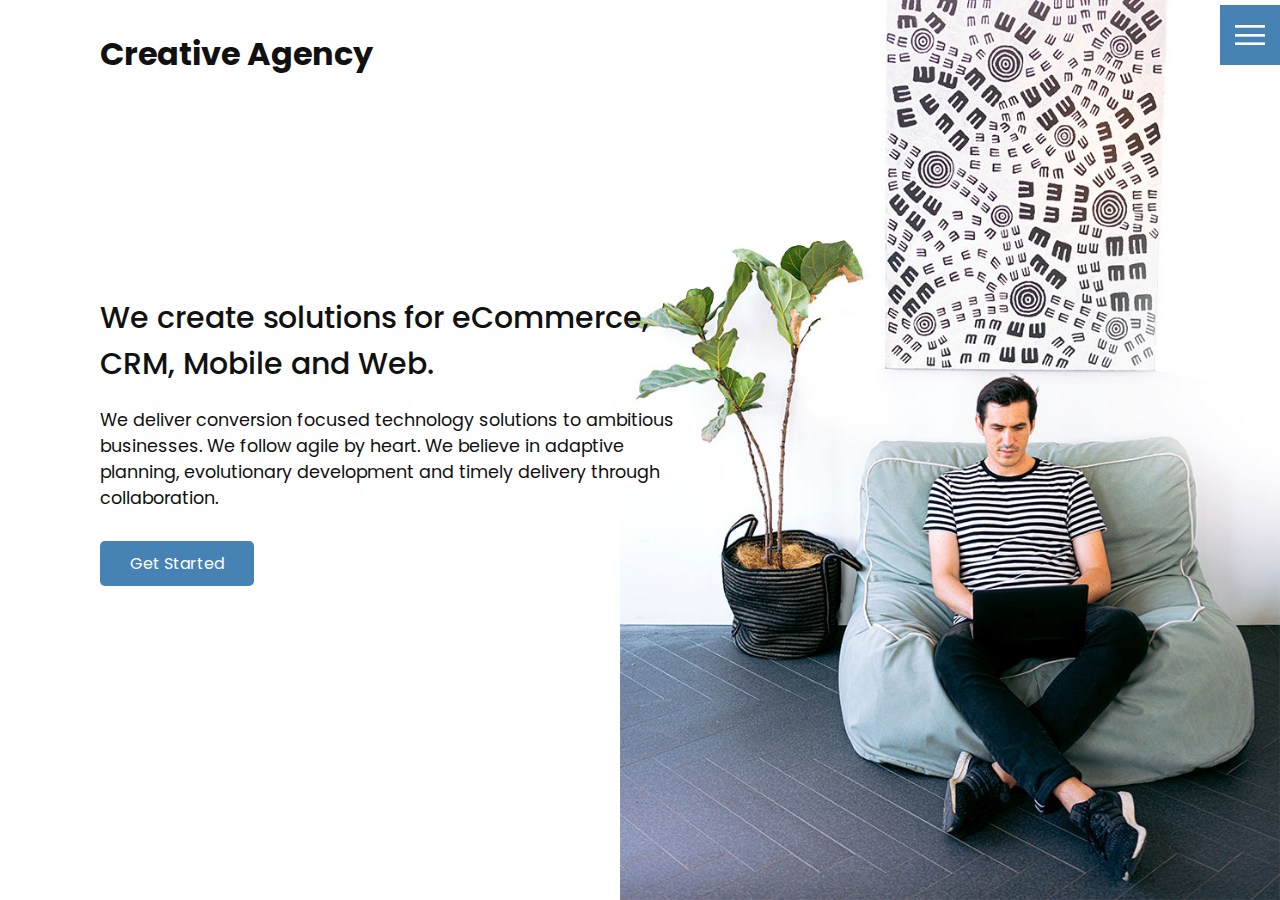
<file: index.html>
<!DOCTYPE html>
<html lang="en">
  <head>
    <meta charset="UTF-8" />
    <meta name="viewport" content="width=device-width, initial-scale=1.0" />
    <link rel="stylesheet" href="css/style.css" />
    <title>Creative Agency Website</title>
  </head>
  <body>
    <div class="logo">Creative Agency</div>
    <div class="toggle"></div>
    <div class="navigation">
      <ul>
        <li><a href="index.html">Home</a></li>
        <li><a href="services.html">Services</a></li>
        <li><a href="work.html">Work</a></li>
        <li><a href="contact.html">Contact</a></li>
      </ul>
      <div class="social-bar">
        <ul>
          <li>
            <a href="http://facebook.com">
              <img src="img/facebook.png" target="_blank" alt="" />
            </a>
          </li>
          <li>
            <a href="http://twitter.com">
              <img src="img/twitter.png" target="_blank" alt="" />
            </a>
          </li>
          <li>
            <a href="http://instagram.com">
              <img src="img/instagram.png" target="_blank" alt="" />
            </a>
          </li>
        </ul>
        <a href="mailto:you@email.com" class="email-icon">
          <img src="img/email.png" alt="" />
        </a>
      </div>
    </div>
    <section class="home">
      <img src="img/home-img.jpg" class="home-img" alt="" />
      <div class="home-content">
        <h1>We create solutions for eCommerce, CRM, Mobile and Web.</h1>
        <p>
          We deliver conversion focused technology solutions to ambitious
          businesses. We follow agile by heart. We believe in adaptive planning,
          evolutionary development and timely delivery through collaboration.
        </p>
        <a href="contact.html" class="btn">Get Started</a>
      </div>
    </section>
    <script src="js/script.js"></script>
  </body>
</html>
</file>
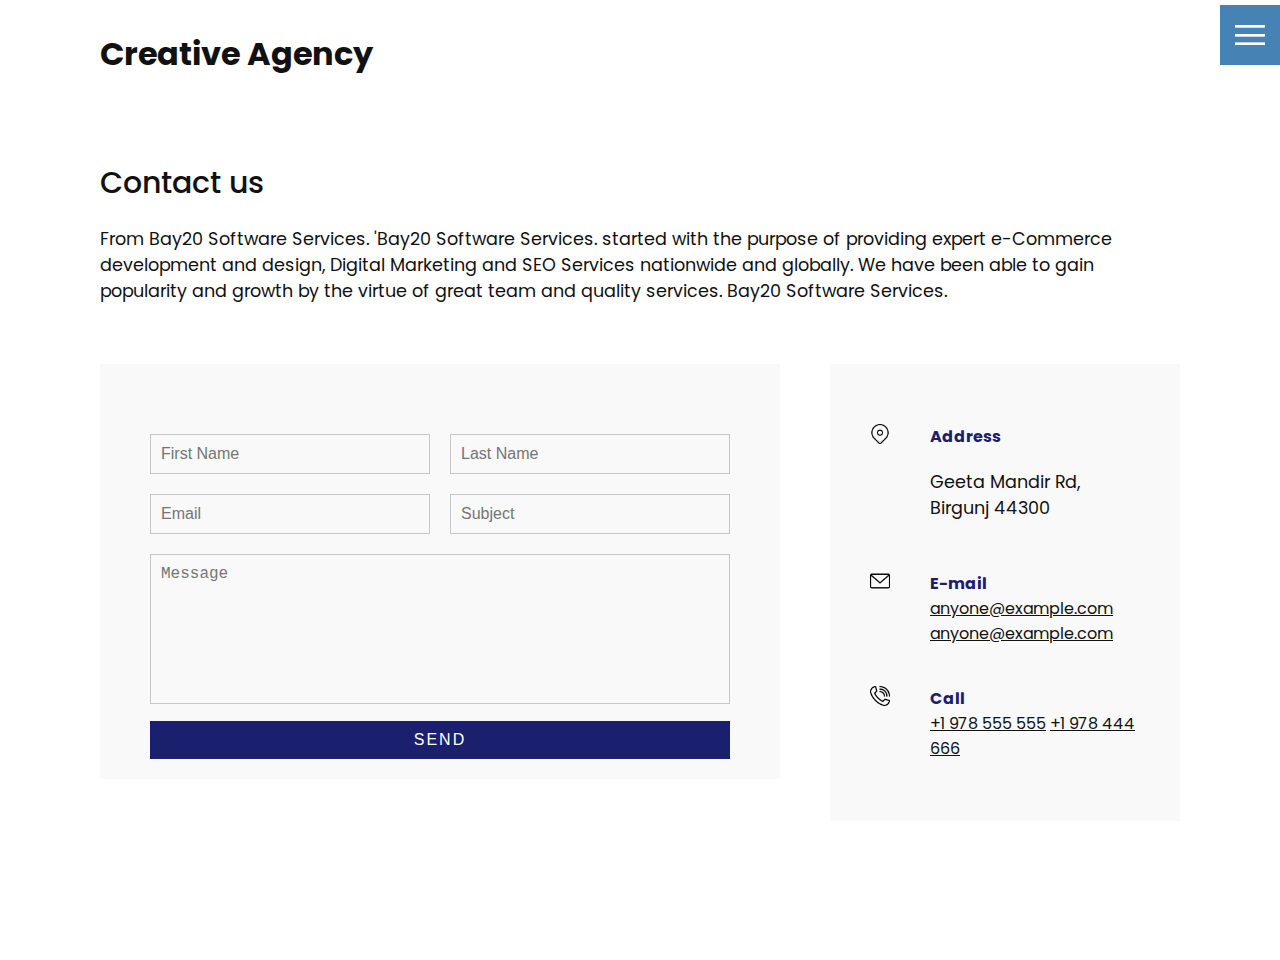
<file: contact.html>
<!DOCTYPE html>
<html lang="en">
  <head>
    <meta charset="UTF-8" />
    <meta name="viewport" content="width=device-width, initial-scale=1.0" />
    <link rel="stylesheet" href="css/style.css" />
    <title>Creative Agency Website</title>
  </head>
  <body>
    <div class="logo">Creative Agency</div>
    <div class="toggle"></div>
    <div class="navigation">
      <ul>
        <li><a href="index.html">Home</a></li>
        <li><a href="services.html">Services</a></li>
        <li><a href="work.html">Work</a></li>
        <li><a href="contact.html">Contact</a></li>
      </ul>
      <div class="social-bar">
        <ul>
          <li>
            <a href="http://facebook.com">
              <img src="img/facebook.png" target="_blank" alt="" />
            </a>
          </li>
          <li>
            <a href="http://twitter.com">
              <img src="img/twitter.png" target="_blank" alt="" />
            </a>
          </li>
          <li>
            <a href="http://instagram.com">
              <img src="img/instagram.png" target="_blank" alt="" />
            </a>
          </li>
        </ul>
        <a href="mailto:you@email.com" class="email-icon">
          <img src="img/email.png" alt="" />
        </a>
      </div>
    </div>
    <section>
      <div class="tittle">
        <h1>Contact us</h1>
        <p>
          From Bay20 Software Services. 'Bay20 Software Services. started with
          the purpose of providing expert e-Commerce development and design,
          Digital Marketing and SEO Services nationwide and globally. We have
          been able to gain popularity and growth by the virtue of great team
          and quality services. Bay20 Software Services.
        </p>
      </div>
      <div class="contact">
        <div class="contact-form">
          <form>
            <div class="row">
              <div class="input50">
                <input type="text" placeholder="First Name" />
              </div>
              <div class="input50">
                <input type="text" placeholder="Last Name" />
              </div>
            </div>
            <div class="row">
              <div class="input50">
                <input type="text" placeholder="Email" />
              </div>
              <div class="input50">
                <input type="text" placeholder="Subject" />
              </div>
            </div>
            <div class="row">
              <div class="input100">
                <textarea placeholder="Message"></textarea>
              </div>
            </div>
            <div class="row">
              <div class="input100">
                <input type="Submit" value="Send" />
              </div>
            </div>
          </form>
        </div>
        <div class="contact-info">
          <div class="info-box">
            <img src="img/address.png" class="contact-icon" alt="" />
            <div class="details">
              <h4>Address</h4>
              <p>Geeta Mandir Rd, Birgunj 44300</p>
            </div>
          </div>
          <div class="info-box">
            <img src="img/email2.png" class="contact-icon" alt="" />
            <div class="details">
              <h4>E-mail</h4>
              <a href="mailto:anyone@example.com">anyone@example.com</a>
              <a href="mailto:anyone@example.com">anyone@example.com</a>
            </div>
          </div>
          <div class="info-box">
            <img src="img/call.png" class="contact-icon" alt="" />
            <div class="details">
              <h4>Call</h4>
              <a href="tel:+978555555">+1 978 555 555</a>
              <a href="tel:+978444444">+1 978 444 666</a>
            </div>
          </div>
        </div>
      </div>
    </section>
    <script src="js/script.js"></script>
  </body>
</html>
</file>
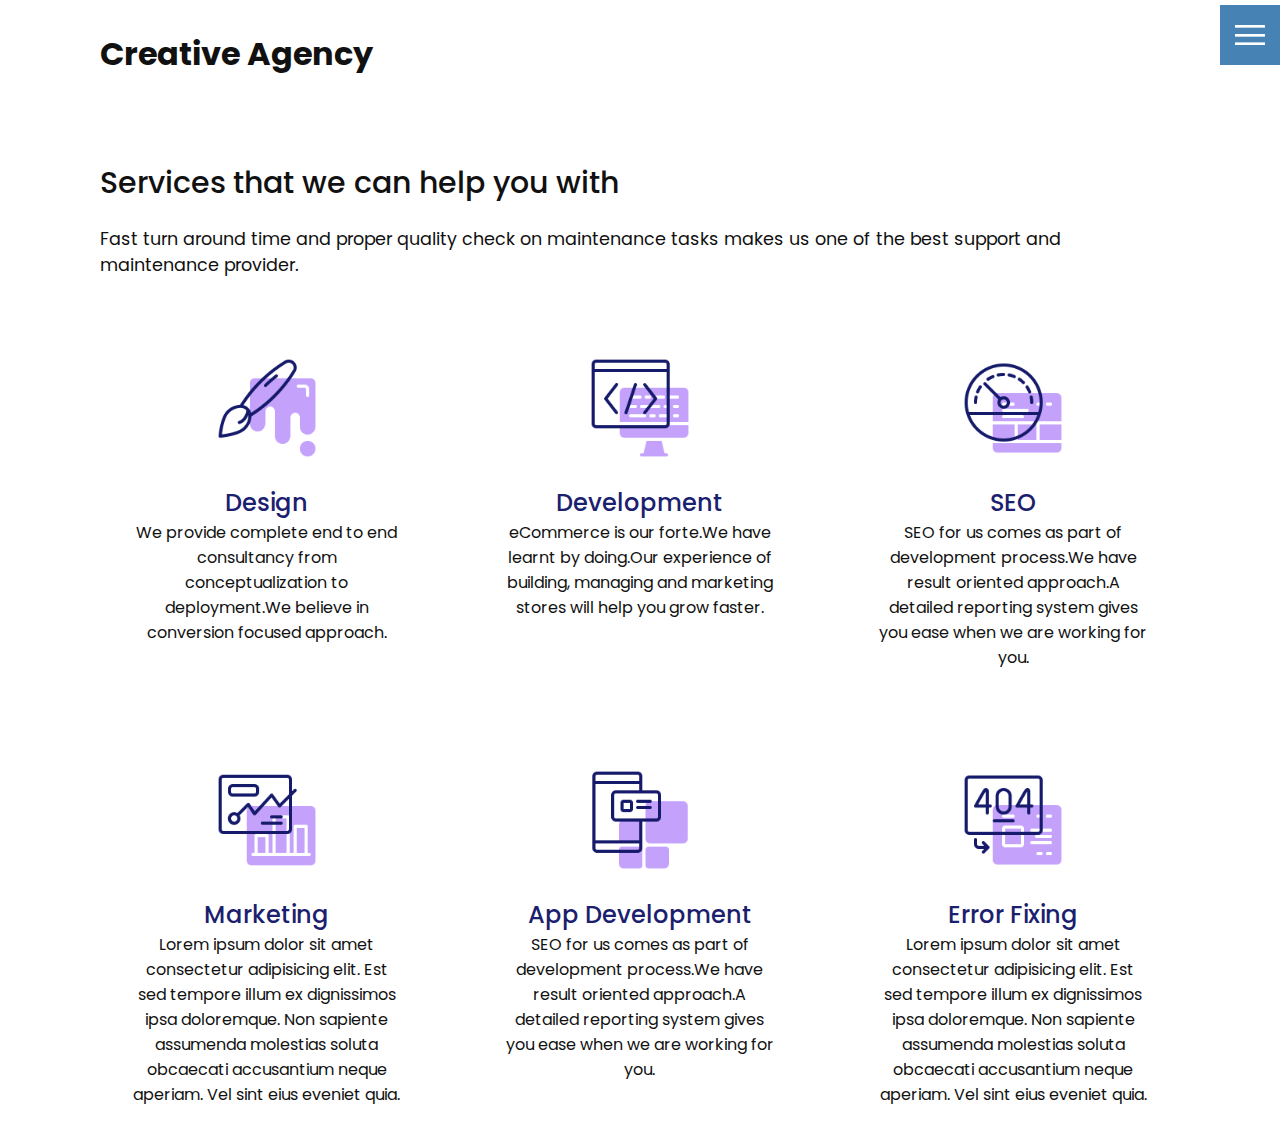
<file: services.html>
<!DOCTYPE html>
<html lang="en">
  <head>
    <meta charset="UTF-8" />
    <meta name="viewport" content="width=device-width, initial-scale=1.0" />
    <link rel="stylesheet" href="css/style.css" />
    <title>Creative Agency Website</title>
  </head>
  <body>
    <div class="logo">Creative Agency</div>
    <div class="toggle"></div>
    <div class="navigation">
      <ul>
        <li><a href="index.html">Home</a></li>
        <li><a href="services.html">Services</a></li>
        <li><a href="work.html">Work</a></li>
        <li><a href="contact.html">Contact</a></li>
      </ul>
      <div class="social-bar">
        <ul>
          <li>
            <a href="http://facebook.com">
              <img src="img/facebook.png" target="_blank" alt="" />
            </a>
          </li>
          <li>
            <a href="http://twitter.com">
              <img src="img/twitter.png" target="_blank" alt="" />
            </a>
          </li>
          <li>
            <a href="http://instagram.com">
              <img src="img/instagram.png" target="_blank" alt="" />
            </a>
          </li>
        </ul>
        <a href="mailto:you@email.com" class="email-icon">
          <img src="img/email.png" alt="" />
        </a>
      </div>
    </div>
    <section>
      <div class="tittle">
        <h1>Services that we can help you with</h1>
        <p>
          Fast turn around time and proper quality check on maintenance tasks
          makes us one of the best support and maintenance provider.
        </p>
      </div>
      <div class="services">
        <div class="service">
          <div class="icon">
            <img src="img/001.png" alt="" />
          </div>
          <h2>Design</h2>
          We provide complete end to end consultancy from conceptualization to
          deployment.We believe in conversion focused approach.
        </div>
        <div class="service">
          <div class="icon">
            <img src="img/002.png" alt="" />
          </div>
          <h2>Development</h2>
          eCommerce is our forte.We have learnt by doing.Our experience of
          building, managing and marketing stores will help you grow faster.
        </div>
        <div class="service">
          <div class="icon">
            <img src="img/003.png" alt="" />
          </div>
          <h2>SEO</h2>
          SEO for us comes as part of development process.We have result
          oriented approach.A detailed reporting system gives you ease when we
          are working for you.
        </div>
        <div class="service">
          <div class="icon">
            <img src="img/004.png" alt="" />
          </div>
          <h2>Marketing</h2>
          Lorem ipsum dolor sit amet consectetur adipisicing elit. Est sed
          tempore illum ex dignissimos ipsa doloremque. Non sapiente assumenda
          molestias soluta obcaecati accusantium neque aperiam. Vel sint eius
          eveniet quia.
        </div>
        <div class="service">
          <div class="icon">
            <img src="img/005.png" alt="" />
          </div>
          <h2>App Development</h2>
          SEO for us comes as part of development process.We have result
          oriented approach.A detailed reporting system gives you ease when we
          are working for you.
        </div>
        <div class="service">
          <div class="icon">
            <img src="img/006.png" alt="" />
          </div>
          <h2>Error Fixing</h2>
          Lorem ipsum dolor sit amet consectetur adipisicing elit. Est sed
          tempore illum ex dignissimos ipsa doloremque. Non sapiente assumenda
          molestias soluta obcaecati accusantium neque aperiam. Vel sint eius
          eveniet quia.
        </div>
      </div>
    </section>
    <script src="js/script.js"></script>
  </body>
</html>
</file>
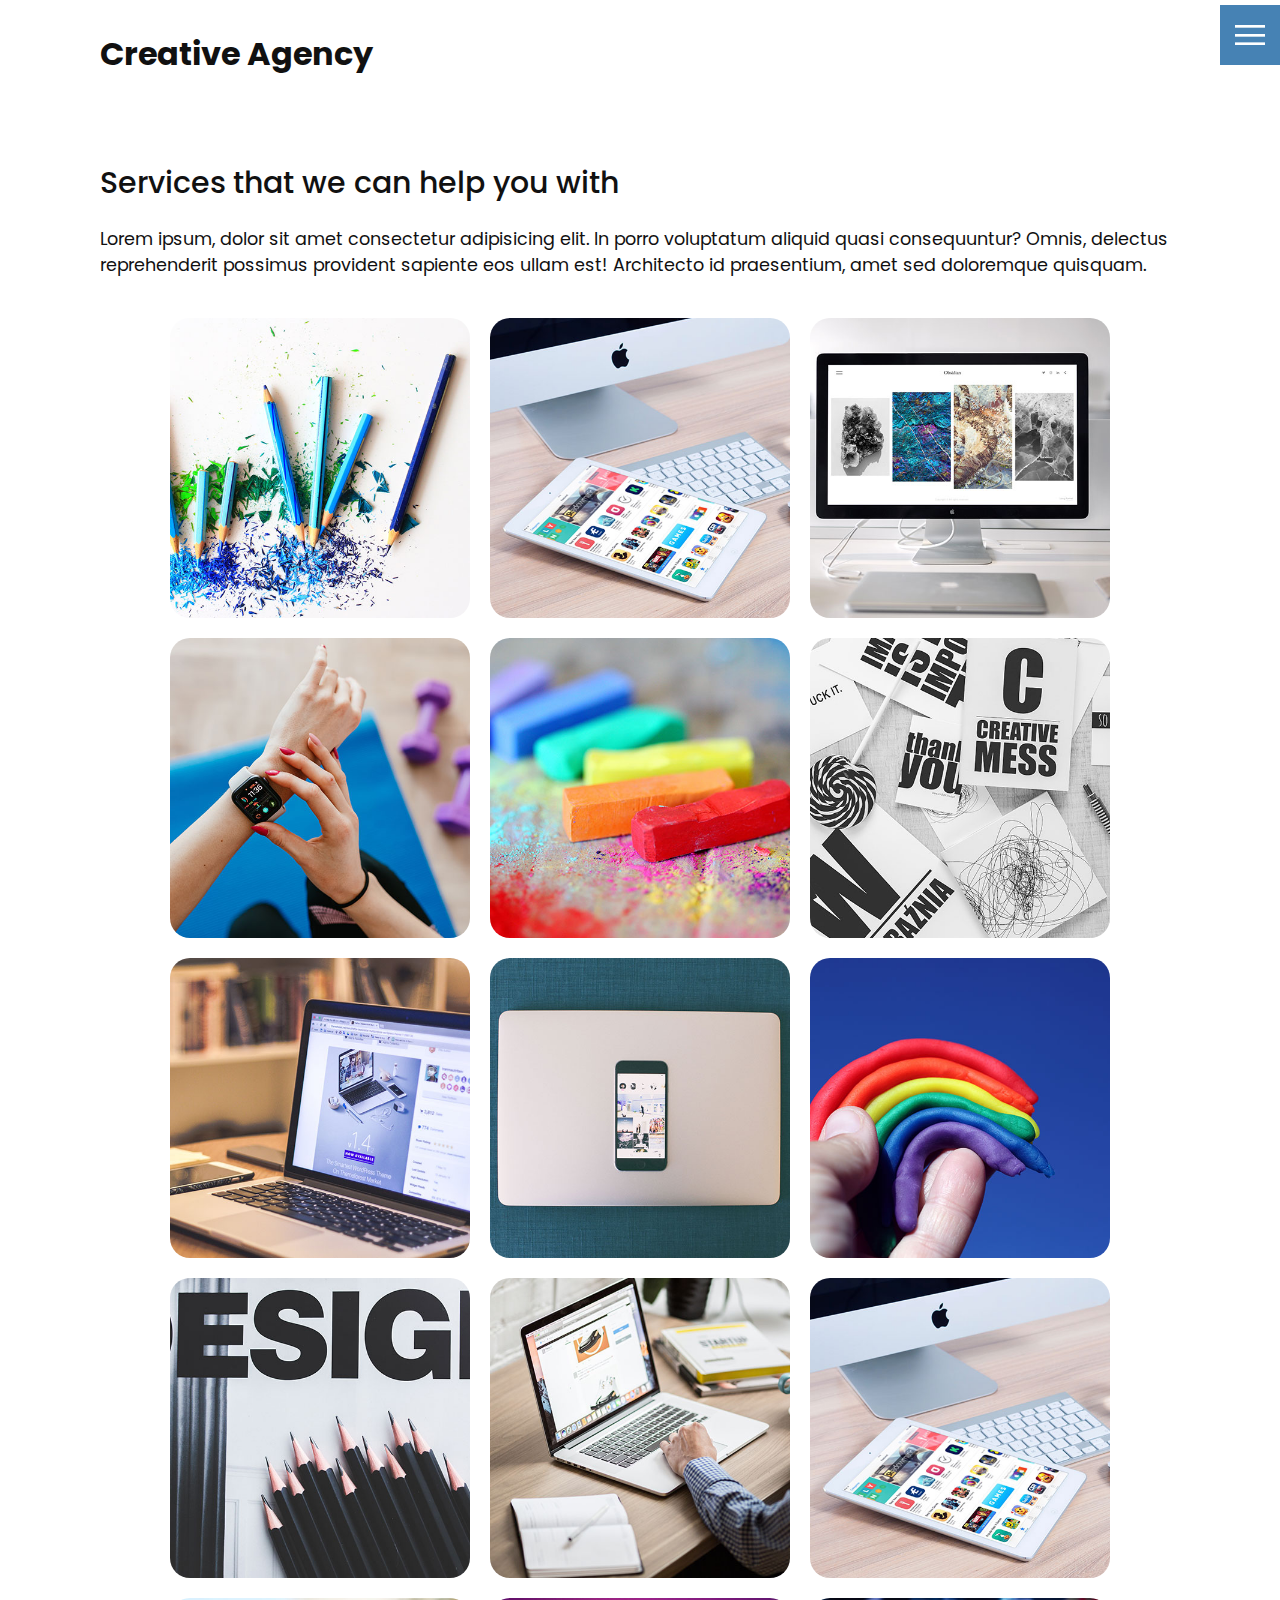
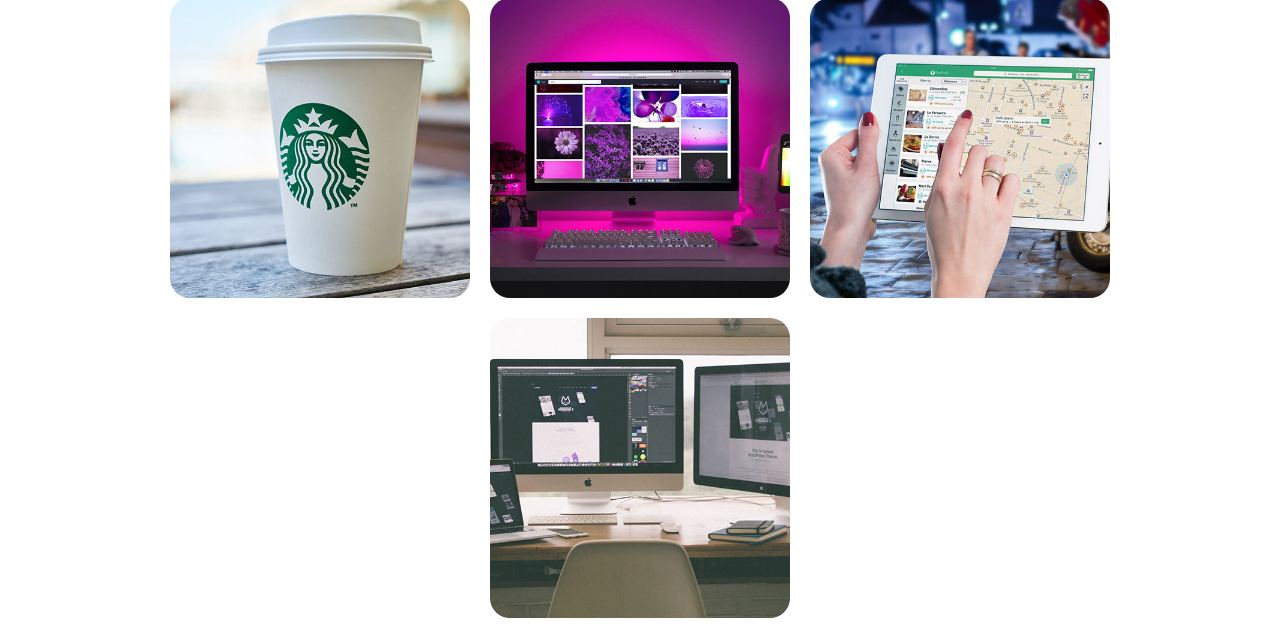
<file: work.html>
<!DOCTYPE html>
<html lang="en">
  <head>
    <meta charset="UTF-8" />
    <meta name="viewport" content="width=device-width, initial-scale=1.0" />
    <link rel="stylesheet" href="css/style.css" />
    <title>Creative Agency Website</title>
  </head>
  <body>
    <div class="logo">Creative Agency</div>
    <div class="toggle"></div>
    <div class="navigation">
      <ul>
        <li><a href="index.html">Home</a></li>
        <li><a href="services.html">Services</a></li>
        <li><a href="work.html">Work</a></li>
        <li><a href="contact.html">Contact</a></li>
      </ul>
      <div class="social-bar">
        <ul>
          <li>
            <a href="http://facebook.com">
              <img src="img/facebook.png" target="_blank" alt="" />
            </a>
          </li>
          <li>
            <a href="http://twitter.com">
              <img src="img/twitter.png" target="_blank" alt="" />
            </a>
          </li>
          <li>
            <a href="http://instagram.com">
              <img src="img/instagram.png" target="_blank" alt="" />
            </a>
          </li>
        </ul>
        <a href="mailto:you@email.com" class="email-icon">
          <img src="img/email.png" alt="" />
        </a>
      </div>
    </div>
    <section>
      <div class="tittle">
        <h1>Services that we can help you with</h1>
        <p>
          Lorem ipsum, dolor sit amet consectetur adipisicing elit. In porro
          voluptatum aliquid quasi consequuntur? Omnis, delectus reprehenderit
          possimus provident sapiente eos ullam est! Architecto id praesentium,
          amet sed doloremque quisquam.
        </p>
      </div>

      <div class="portfolio">
        <div class="item">
          <img src="img/portfolio-item1.jpg" alt="" />
          <div class="action">
            <a href="#">Lunch</a>
          </div>
        </div>
        <div class="item">
          <img src="img/portfolio-item12.jpg" alt="" />
          <div class="action">
            <a href="#">Lunch</a>
          </div>
        </div>
        <div class="item">
          <img src="img/portfolio-item3.jpg" alt="" />
          <div class="action">
            <a href="#">Lunch</a>
          </div>
        </div>
        <div class="item">
          <img src="img/portfolio-item4.jpg" alt="" />
          <div class="action">
            <a href="#">Lunch</a>
          </div>
        </div>
        <div class="item">
          <img src="img/portfolio-item5.jpg" alt="" />
          <div class="action">
            <a href="#">Lunch</a>
          </div>
        </div>
        <div class="item">
          <img src="img/portfolio-item6.jpg" alt="" />
          <div class="action">
            <a href="#">Lunch</a>
          </div>
        </div>
        <div class="item">
          <img src="img/portfolio-item7.jpg" alt="" />
          <div class="action">
            <a href="#">Lunch</a>
          </div>
        </div>
        <div class="item">
          <img src="img/portfolio-item8.jpg" alt="" />
          <div class="action">
            <a href="#">Lunch</a>
          </div>
        </div>
        <div class="item">
          <img src="img/portfolio-item9.jpg" alt="" />
          <div class="action">
            <a href="#">Lunch</a>
          </div>
        </div>
        <div class="item">
          <img src="img/portfolio-item10.jpg" alt="" />
          <div class="action">
            <a href="#">Lunch</a>
          </div>
        </div>
        <div class="item">
          <img src="img/portfolio-item11.jpg" alt="" />
          <div class="action">
            <a href="#">Lunch</a>
          </div>
        </div>
        <div class="item">
          <img src="img/portfolio-item12.jpg" alt="" />
          <div class="action">
            <a href="#">Lunch</a>
          </div>
        </div>
        <div class="item">
          <img src="img/portfolio-item13.jpg" alt="" />
          <div class="action">
            <a href="#">Lunch</a>
          </div>
        </div>
        <div class="item">
          <img src="img/portfolio-item14.jpg" alt="" />
          <div class="action">
            <a href="#">Lunch</a>
          </div>
        </div>
        <div class="item">
          <img src="img/portfolio-item15.jpg" alt="" />
          <div class="action">
            <a href="#">Lunch</a>
          </div>
        </div>
        <div class="item">
          <img src="img/portfolio-item16.jpg" alt="" />
          <div class="action">
            <a href="#">Lunch</a>
          </div>
        </div>
      </div>
    </section>
    <script src="js/script.js"></script>
  </body>
</html>
</file>
<file: css/style.css>
@import url("https://fonts.googleapis.com/css?family=Poppins:200,300,400,500,600,700,800,900&display=swap");

:root {
  --primary-color: steelblue;
  --secondary-color: #1b206e;
}

/* Base Style*/
* {
  box-sizing: border-box;
  margin: 0;
  padding: 0;
}

html,
body {
  font-family: "poppins", sans-serif;
  color: #111;
}

h1 {
  font-size: 30px;
  font-weight: 500;
}

p {
  margin: 20px 0 10px;
  font-size: 1.1rem;
}

section {
  display: flex;
  flex-direction: column;
  height: 100vh;
  align-items: center;
  padding: 100px;
  margin-top: 60px;
}

section.home {
  flex-direction: row;
  margin-top: 0;
}

/* Bottom */
.btn {
  display: inline-block;
  cursor: pointer;
  background: var(--primary-color);
  color: #fff;
  text-decoration: none;
  padding: 10px 30px;
  margin: 20px 0;
  border: 0;
  border-radius: 5px;
}

.btn:hover {
  transform: scale(0.98);
}

.logo {
  position: absolute;
  top: 30px;
  left: 100px;
  font-size: 2rem;
  font-weight: 700;
  z-index: 20;
}

/* Toggle*/
.toggle {
  position: fixed;
  top: 5px;
  right: 0;
  width: 60px;
  height: 60px;
  background: var(--primary-color) url(../img/menu.png);
  background-size: 30px;
  background-position: center;
  background-repeat: no-repeat;
  z-index: 20;
  cursor: pointer;
}

.toggle.active {
  background: var(--primary-color) url(../img/close.png);
  background-size: 25px;
  background-position: center;
  background-repeat: no-repeat;
}

/* Navigation*/
.navigation {
  position: fixed;
  top: 0;
  left: 100%;
  width: 100%;
  height: 100%;
  background-color: #fff;
  z-index: 15;
  display: flex;
  justify-content: center;
  align-items: center;
}

.navigation.active {
  left: 0;
}

.navigation ul {
  position: relative;
}

.navigation ul li {
  list-style: none;
  position: relative;
  text-align: center;
}

.navigation ul li a {
  font-size: 2.2rem;
  color: #111;
  text-decoration: none;
  font-weight: 300;
}

.navigation ul li a:hover {
  color: var(--primary-color);
}

.navigation .social-bar {
  position: absolute;
  top: 0;
  left: 0;
  width: 60px;
  height: 100%;
  display: flex;
  justify-content: center;
  align-items: center;
}

.navigation .social-bar a {
  display: inline-block;
  transform: scale(0.5);
}

.navigation .email-icon {
  position: absolute;
  bottom: 20px;
  transform: scale(0.5);
}

/* Home Page*/
.home-content {
  position: relative;
  z-index: 10;
  max-width: 600px;
}

.home-img {
  position: absolute;
  bottom: 0;
  right: 0;
  height: 110%;
}

/* Services Pages*/
.services {
  margin-top: 40px;
  display: grid;
  grid-template-columns: repeat(3, 1fr);
  gap: 40px;
  text-align: center;
}

.services .service {
  padding: 30px;
}

.services .service:hover {
  box-shadow: 0 10px 30px rgba(0, 0, 0, 0.1);
}

.services .service h2 {
  font-size: 24px;
  font-weight: 500;
  margin-top: 20px;
  color: var(--secondary-color);
}

.services .service .icon img {
  max-width: 100px;
}

/* Work pages */
.portfolio {
  display: flex;
  flex-wrap: wrap;
  justify-content: center;
  margin-top: 20px;
}

.portfolio .item {
  position: relative;
  width: 300px;
  height: 300px;
  margin: 10px;
}

.portfolio .item img {
  width: 100%;
  height: 100%;
  border-radius: 20px;
}

.portfolio .item .action {
  position: absolute;
  top: 0;
  left: 0;
  width: 100%;
  height: 100%;
  background: rgba(0, 0, 0, 0.8);
  display: flex;
  justify-content: center;
  align-items: center;
  opacity: 0;
  border-radius: 20px;
  font-size: 20px;
  font-weight: 500;
  transition: 0.5s;
}

.portfolio .item:hover .action {
  opacity: 1;
}

.portfolio .item .action a {
  display: inline-block;
  color: #fff;
  text-decoration: none;
  border: 1px solid #fff;
  padding: 5px 15px;
  border-radius: 6px;
  background-color: var(--secondary-color);
}

/*Contact */
.contact {
  position: relative;
  width: 100%;
  margin-top: 50px;
  display: flex;
  justify-content: space-between;
  align-items: flex-start;
}

.contact-form {
  position: relative;
  background: #f9f9f9;
  width: calc(100% - 400px);
  padding: 60px 40px 20px;
}

.contact-form form {
  width: 100%;
}

.contact-form .row {
  width: 100%;
  display: flex;
}

.contact-form .input50 {
  width: 50%;
  margin: 0 10px;
}

.contact-form .input100 {
  width: 100%;
  margin: 0 10px;
}

.contact-form .row input,
.contact-form .row textarea {
  position: relative;
  border: 1px solid rgba(0, 0, 0, 0.2);
  color: #111;
  background-color: transparent;
  width: 100%;
  padding: 10px;
  outline: none;
  font-size: 16px;
  font-weight: 300;
  margin: 10px 0;
  resize: none;
}

.contact-form .row textarea {
  height: 150px;
}

.contact-form .row input[type="submit"] {
  background-color: var(--secondary-color);
  color: #fff;
  margin: 0;
  text-transform: uppercase;
  letter-spacing: 2px;
  font-weight: 300;
  border: 0;
  cursor: pointer;
}

.contact-info {
  width: 350px;
  background-color: #f9f9f9;
  padding: 60px 40px 20px;
}

.contact-info .info-box {
  display: flex;
  align-items: flex-start;
  margin-bottom: 40px;
}

.contact-info .info-box .contact-icon {
  width: 20px;
  margin-right: 40px;
}

.contact-info .info-box .details h4 {
  color: var(--secondary-color);
}

.contact-info .info-box .details p,
.contact-info .info-box .details a {
  color: #111;
}

@media (max-width: 1068px) {
  .home-img {
    display: none;
  }

  .logo {
    top: 10px;
    left: 40px;
    font-size: 1.5rem;
  }

  section {
    padding: 100px 40px;
  }

  .navigation ul li a {
    font-size: 2rem;
  }
  .services {
    grid-template-columns: 1fr;
  }

  .contact {
    flex-direction: column;
  }

  .contact-form {
    width: 100%;
    padding: 30px 30px 20px;
  }

  .contact-form .row {
    flex-direction: column;
  }

  .contact-form .input50,
  .contact-form .input100 {
    width: 100%;
    margin: 0;
  }

  .contact-info {
    width: 100%;
    margin-top: 20px;
    padding: 30px;
  }
}

@media (max-width: 768px) {
  .services {
    grid-template-columns: 1;
  }

  .services .service {
    box-shadow: 0 10px 30px rgba(0, 0, 0, 0.1);
  }
}
</file>
